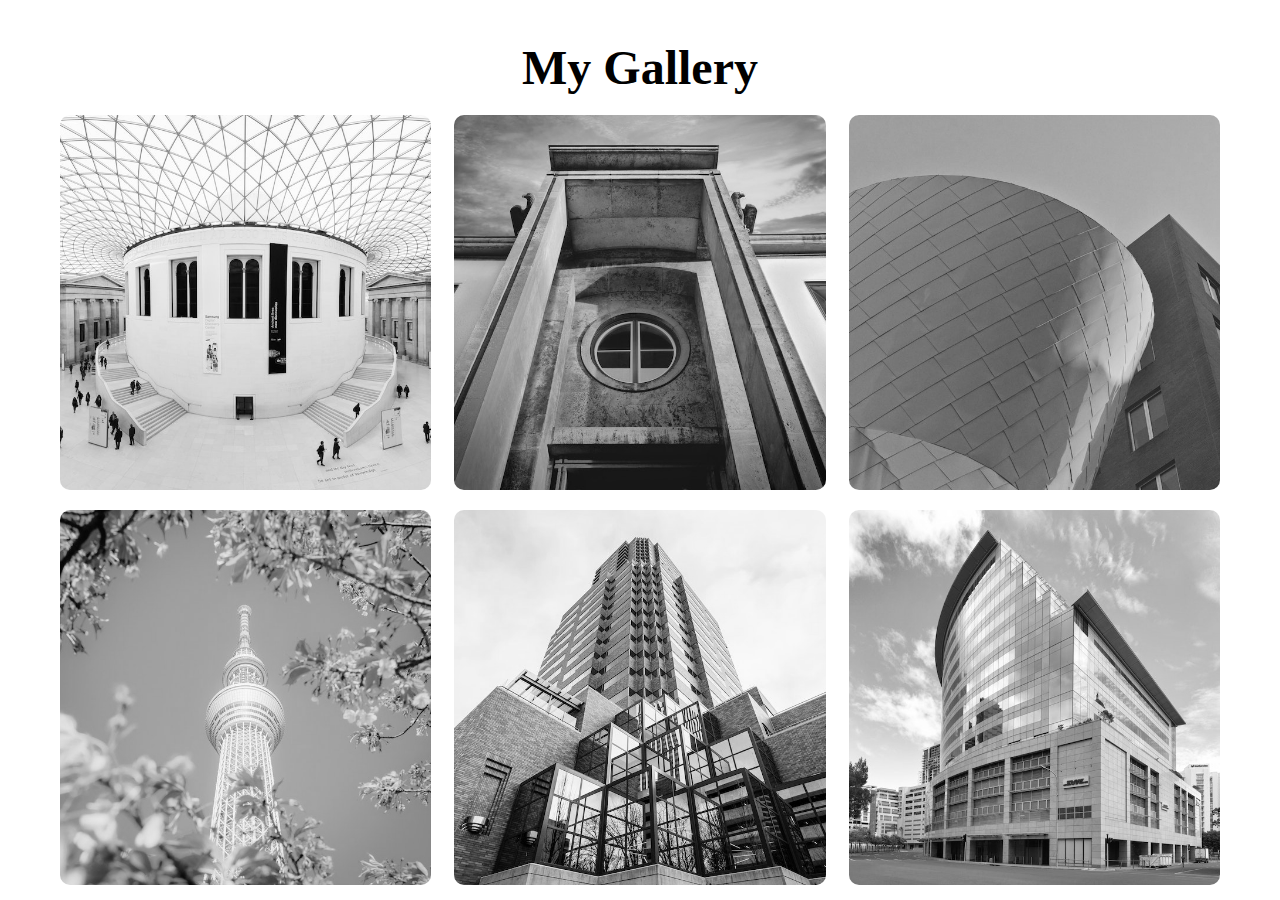
<file: index.html>
<!DOCTYPE html>
<html lang="en">
<head>
  <meta charset="UTF-8">
  <meta http-equiv="X-UA-Compatible" content="IE=edge">
  <meta name="viewport" content="width=device-width, initial-scale=1.0">
  <title>Image Gallery</title>
  <link rel="stylesheet" href="styles.css">
</head>
<body>
  <div id="wrapper">

    <div class="container">
      <h1>My Gallery</h1>
      
      <div class="gallery">
        
        <figure class="card">
          <img src="assets/image1.jpg" alt="">
          <figcaption>image1/figcaption>
        </figure>
        <figure class="card">
          <img src="assets/image2.jpeg" alt="">
          <figcaption>image2</figcaption>
        </figure>
        <figure class="card">
          <img src="assets/image3.jpeg" alt="">
          <figcaption>image3</figcaption>
        </figure>
        <figure class="card">
          <img src="assets/image4.jpeg" alt="">
          <figcaption>image4</figcaption>
        </figure>
        <figure class="card">
          <img src="assets/image5.jpeg" alt="">
          <figcaption>image5</figcaption>
        </figure>
        <figure class="card">
          <img src="assets/image6.jpeg" alt="">
          <figcaption>image6</figcaption>
        </figure>
        <figure class="card">
          <img src="assets/image7.jpeg" alt="">
          <figcaption>image7</figcaption>
        </figure>
        <figure class="card">
          <img src="assets/image8.jpeg" alt="">
          <figcaption>image8</figcaption>
        </figure>
        <figure class="card">
          <img src="assets/image9.jpeg" alt="">
          <figcaption>image9</figcaption>
        </figure>
      </div>
    </div>

  
  </div>
</body>
</html>
</file>
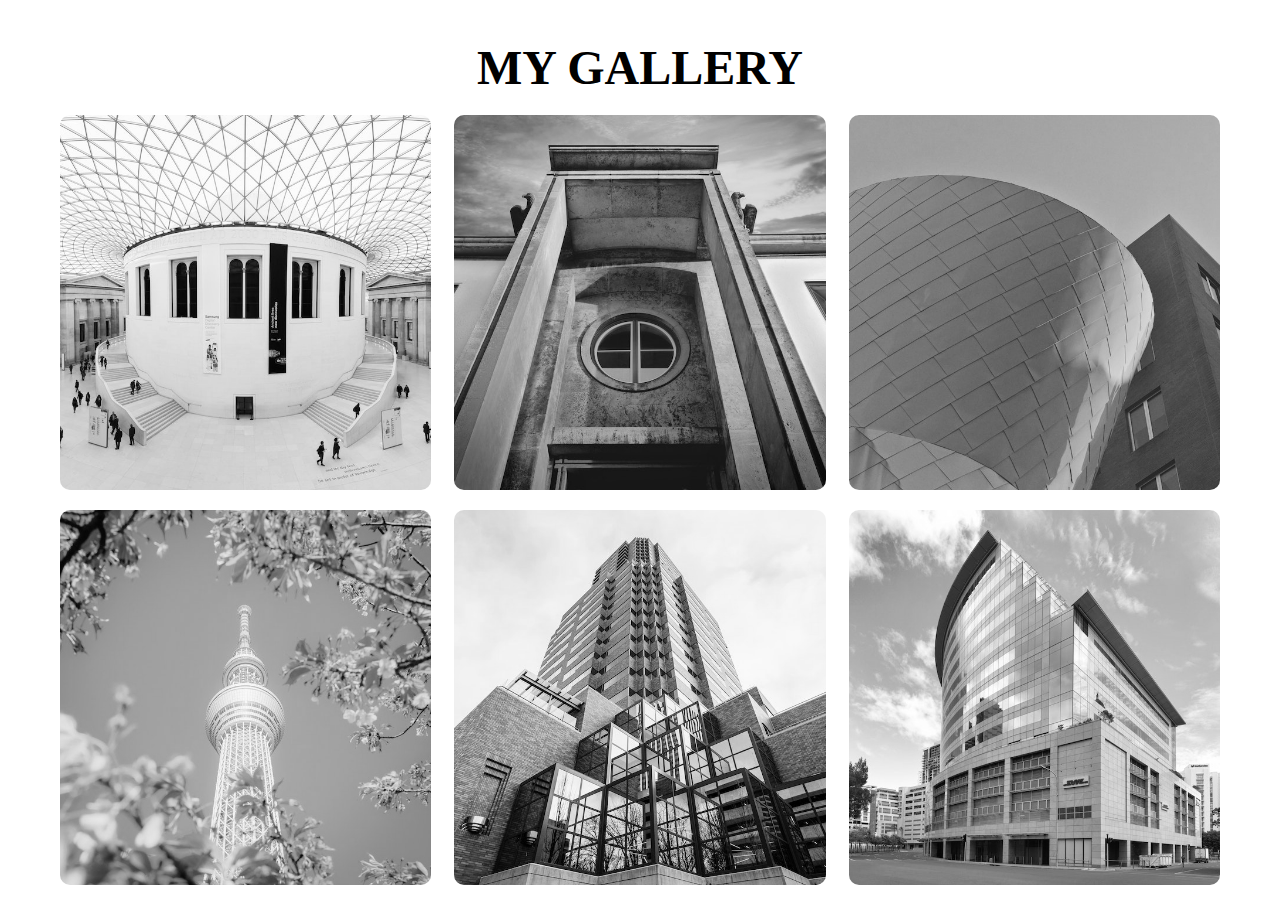
<file: assets/index.html>
<!DOCTYPE html>
<html lang="en">
<head>
    <meta charset="UTF-8">
    <meta http-equiv="X-UA-Compatible" content="IE=edge">
    <meta name="viewport" content="width=device-width, initial-scale=1.0">
    <title>Gallery</title>
    <link rel="stylesheet" href="style.css">
    <link rel="icon" type="image/jpg" href="./image4.jpeg">
</head>
<body>
    <div id="wrapper">
        <div class="container">
            <!-- MADE BY ME -->
            <h1>MY GALLERY</h1>
            <div class="gallery">
              <figure class="card">
                  <img src="./image1.jpg" alt="">
                  <figcaption>Image-1</figcaption>
              </figure>
          
              <figure class="card">
                  <img src="./image2.jpeg" alt="">
                  <figcaption>Image-2</figcaption>
              </figure>
          
              <figure class="card">
                  <img src="./image3.jpeg" alt="">
                  <figcaption>Image-3</figcaption>
              </figure>
          
              <figure class="card">
                  <img src="./image4.jpeg" alt="">
                  <figcaption>Image-4</figcaption>
              </figure>
          
              <figure class="card">
                  <img src="./image5.jpeg" alt="">
                  <figcaption>Image-5</figcaption>
              </figure>
          
              <figure class="card">
                  <img src="./image6.jpeg" alt="">
                  <figcaption>Image-6</figcaption>
              </figure>
          
              <figure class="card">
                  <img src="./image7.jpeg" alt="">
                  <figcaption>Image-7</figcaption>
              </figure>
          
              <figure class="card">
                  <img src="./image8.jpeg" alt="">
                  <figcaption>Image-8</figcaption>
              </figure>
          
              <figure class="card">
                  <img src="./image9.jpeg" alt="">
                  <figcaption>Image-9</figcaption>
              </figure>
          
            </div>
              </div>
    </div>
   
  
</body>
</html>
</file>
<file: styles.css>
* {
  margin:0;
  padding:0;
  box-sizing:border-box;
}

#wrapper{
  height:100vh;
  overflow-x:hidden;
  overflow-y:auto;
}

.container{
  height:100%;
  max-width:1200px;
  margin:0 auto;
  padding:20px;
}

.container h1{
  margin: 20px 100px;
  text-align: center;
  margin-bottom: 20px;
  font-size: 3rem;
}

.gallery{
  display: flex;
  flex-wrap: wrap;
  justify-content: space-between;
}

.card {
  width:32%;
  position:relative;
  margin-bottom: 20px;
  border-radius: 10px;
  overflow: hidden;
}
 
.card img{
  
  width:100%;
  height:100%;
  filter: grayscale(100%);
  box-shadow: 0 0 20px #333;
  object-fit: cover;
}

.card:hover {
  transform: scale(1.03);
  transition: 0.5s;
  filter: drop-shadow(0 0 10px #333);
}


.card:hover img {
  filter: grayscale(0%);
}

.card figcaption{
  position: absolute;
  bottom: 0;
  left: 0;
  padding: 25px;
  width: 100%;
  height: 20%;
  font-size: 16px;
  font-weight: 500;
  color: #fff;
  opacity: 0;
  border-radius: 0 0 10px 10px;
  background: linear-gradient(0deg, rgba(0, 0, 0, 0.5) 0%, rgba(255, 255, 255, 0) 100%);
  transition: 0.3s;
}

.card:hover figcaption {
  opacity: 1;
  transform: scale(1.03);
}
</file>
<file: assets/style.css>
*{
    margin: 0;
    padding: 0;
    box-sizing: border-box;
}

 #wrapper {
    overflow-x: hidden;
    overflow-y: auto;
    height: 100vh;
 }
.container {
    height: 100%;
    margin: 0 auto;
    padding: 20px;
   max-width: 1200px;
}

h1 {
    font-size: 3rem;
    text-align: center;
    margin: 20px ;
    margin-bottom: 20px;

}
.gallery {
    display: flex;
    flex-wrap: wrap;
    justify-content:space-between;
}

.card {
    width: 32%;
    position: relative;
    border-radius:10px ;
    margin-bottom:20px ;
    overflow: hidden;
}

.card img {
    height: 100%;
    width: 100%;
    box-shadow:0 0 20px #333;
    filter: grayscale(100);
    object-fit: cover;
}

.card:hover {
    transform: scale(1.03);
    transition: 0.3s;
    filter:drop-shadow(0 0 10px #333);
}

.card:hover img{
    filter: grayscale(0%);
}

figcaption {
    position: absolute;
    bottom: 0;
    left:0;
    padding: 25px;
    width: 100%;
    height: 20%;
    font-size:16 ;
    font-weight:500 ;
    color: white;
    opacity: 0;
    border-radius: 0 0 10px 10px;
    background: linear-gradient(0deg, rgba(0, 0, 0, 0.5) 0%, rgba(255, 255, 255, 0) 100%);
    transition: 0.3s;
}

figcaption:hover {
    opacity: 1;
    transform: scale(1.03);
}
</file>
